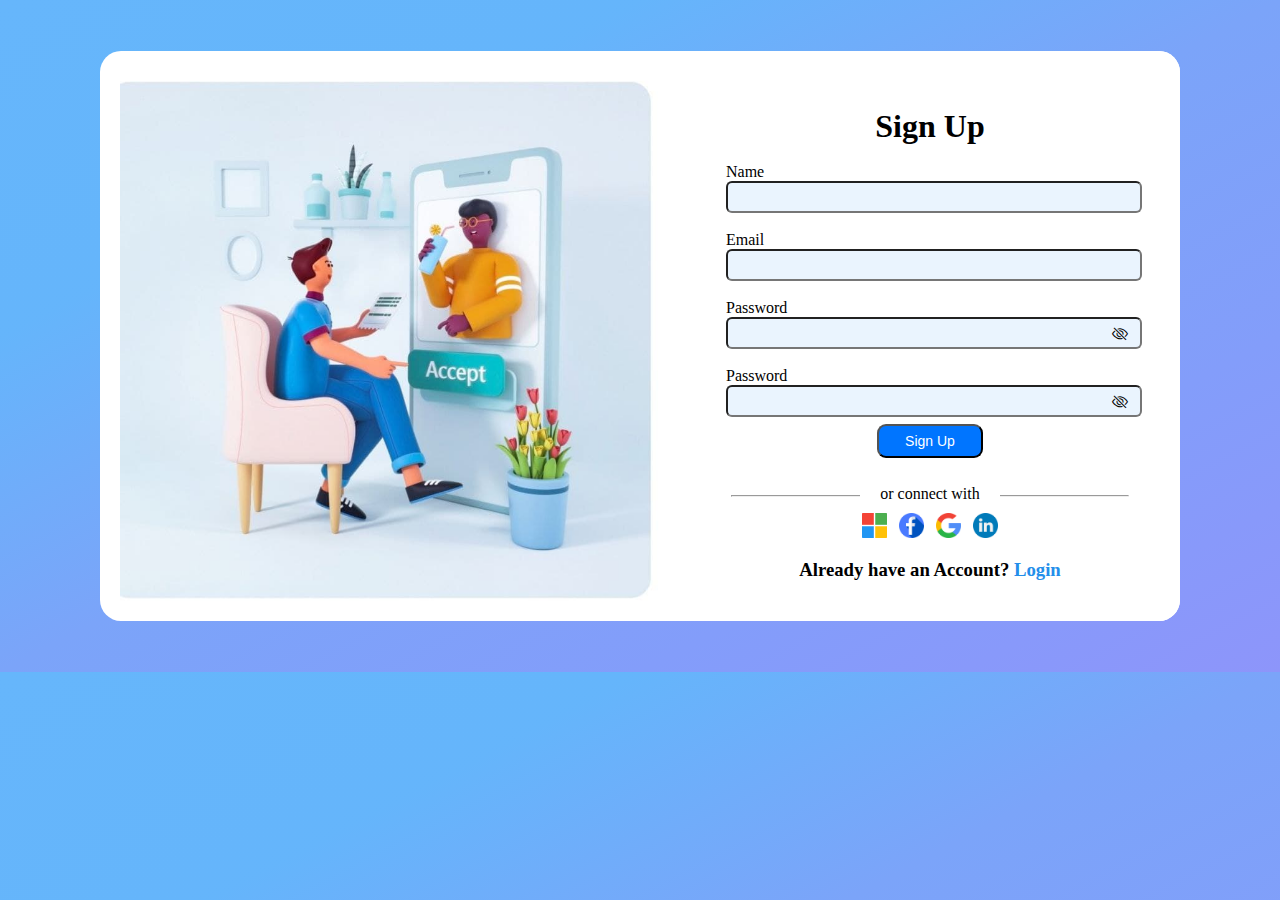
<file: index.html>
<!DOCTYPE html>
<html lang="en">

<head>
    <meta charset="UTF-8">
    <meta http-equiv="X-UA-Compatible" content="IE=edge">
    <meta name="viewport" content="width=device-width, initial-scale=1.0">
    <link rel="stylesheet" href="./CSS/style.css">
    <link rel="stylesheet" href="./CSS/responsive.css">
    <link rel="stylesheet" href="https://cdn.jsdelivr.net/npm/bootstrap-icons@1.3.0/font/bootstrap-icons.css" />
    <title>Sign Up</title>
</head>

<body>
    <div class="background">
        <div class="multicontainer">
            <img class="sideimage" src="./Image/frontimage.jpg" alt="link">

            <div class="design">


                <form>
                    <div class="container"></div>
                    <h1><br>Sign Up<br></h1>
                    <label for="name"><br>Name<br></label>
                    <input type="text" name="name" required>
                    <label for="email"><br>Email<br></label>
                    <input type="email" name="email" required pattern=".+@gmail\.com">
                    <p>
                        <label for="password"><br>Password<br></label>
                        <input type="password" name="password" required minlength="5" maxlength="12" size="12"><i class="bi bi-eye-slash" id="togglePassword"></i>
                    </p>
                    <p>
                        <label for="Confirm Password"><br>Password<br></label>
                        <input type="password" name="reppassword" required minlength="5" maxlength="12" size="12"><i class="bi bi-eye-slash" id="togglePassword"></i>
                    </p>



                    <div class="btn">
                        <button class="btn">Sign Up</button>
                    </div>

                </form>
                <hr>
                <p class="or">or connect with</p>
                <div class="socialmedia">
                    <a href="https://www.microsoft.com/en-in"><img src="./Image/microsoft.png" alt=""></a>
                    <a href="https://www.facebook.com/"><img src="./Image/facebook.png" alt=""></a>
                    <a href="https://www.google.com/"><img src="./Image/search.png" alt=""></a>
                    <a href="https://in.linkedin.com/"><img src="./Image/linkedin.png" alt=""></a>

                </div>
                <div class="Already">
                    <h3>Already have an Account?<a href="./login.html"> Login</a></h3>
                </div>
            </div>
        </div>
    </div>
</body>

</html>
</file>
<file: CSS/style.css>
*{
    margin: 0;
    padding: 0;
    

}
h1{
    text-align: center;
}
a{
    list-style: none;
    text-decoration: none;
    color: #238eea;
}
body{
    background-image: linear-gradient(to right bottom,#66b6fb,hsl(208, 95%, 69%), #7ba4f9, #839dfa, #8d95fa);
    
}
.background{
    margin: 51px 100px;
    
}
.multicontainer{
    height: 570px;
    border-radius: 21px;
    background-color: white;
    display: flex;
}
.multicontainer img{
    margin: 20px;
    width: 50%;
}
.design{
    border-radius: 21px;
    width: 50%;
    padding: 20px 46px;
    background-color: white;
}
input{
    background: #eaf4fe;
    border-radius: 6px;
    font-size: 21px;
    width: 100%;
    padding: 2px;
    /* margin: 6px;*/
}
button{
    background-color: #0075ff;
    color: white;
    border-radius: 9px;
}
.btn{
    text-align: center;
    padding: 7px 26px;
    font-size: 14px
}
hr{
        /* margin-top: -26px; */
        width: 97%;
        margin: 30px auto;
    

}
.or{
    padding: 0px 20px;
    background: white;
        width: max-content;
    margin: -42px auto 10px;
}
.socialmedia{
    justify-content: center;
    display: flex;
}
.socialmedia img{
    width: 25px;
    height: 25px;
    margin: 0px 6px;
}
.Already{
    text-align: center;
    margin: 7px auto;
    padding: 10px;
}
form i {
    margin-left: -30px;
    cursor: pointer;
}
</file>
<file: CSS/responsive.css>
@media only screen and (max-width: 913px) {
    .sideimage{
       display: none;
    }
    .design{
        width: 100%;
    }
    .multicontainer {
        /* height: 570px; */
        border-radius: 21px;
        background-color: white;
        display: flex;
    }
    .background {
        margin: 50px 20px;
    }
    .Already {
        font-size: 12px;
    }    
    
}
</file>
